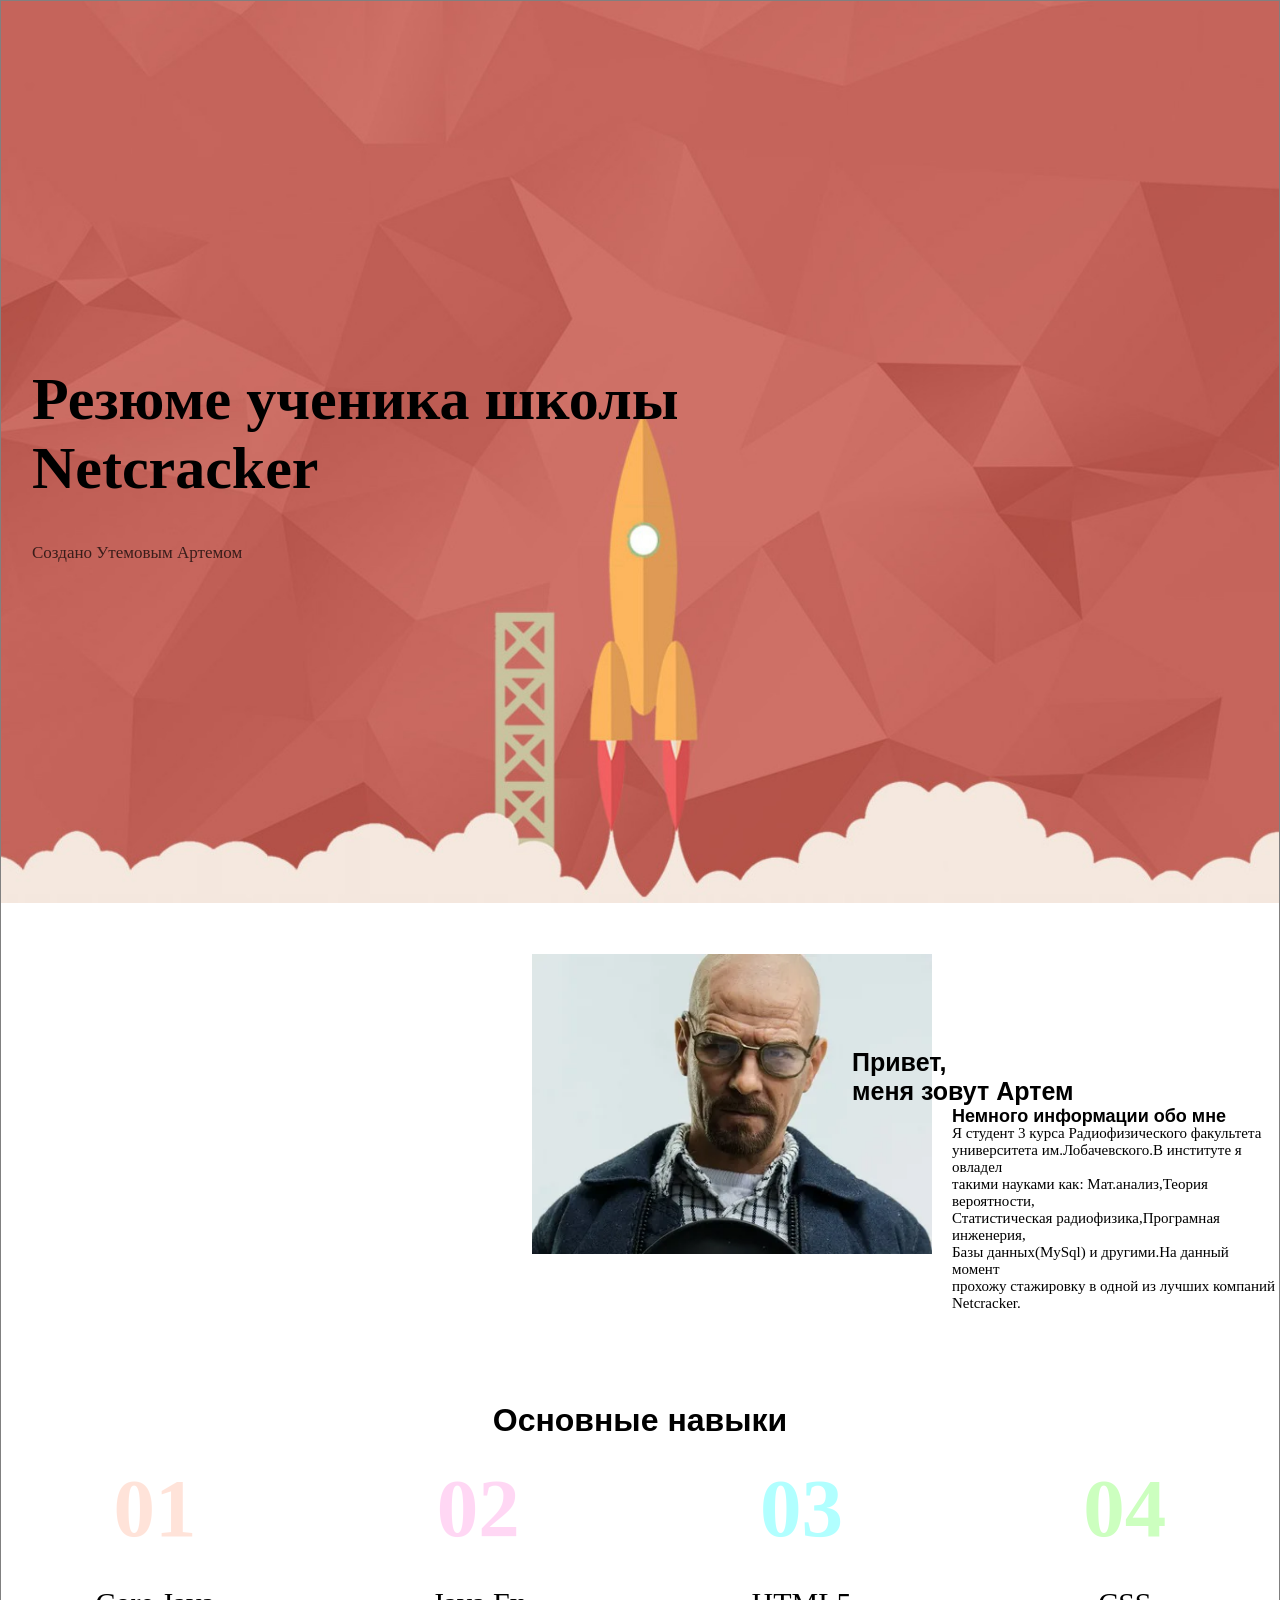
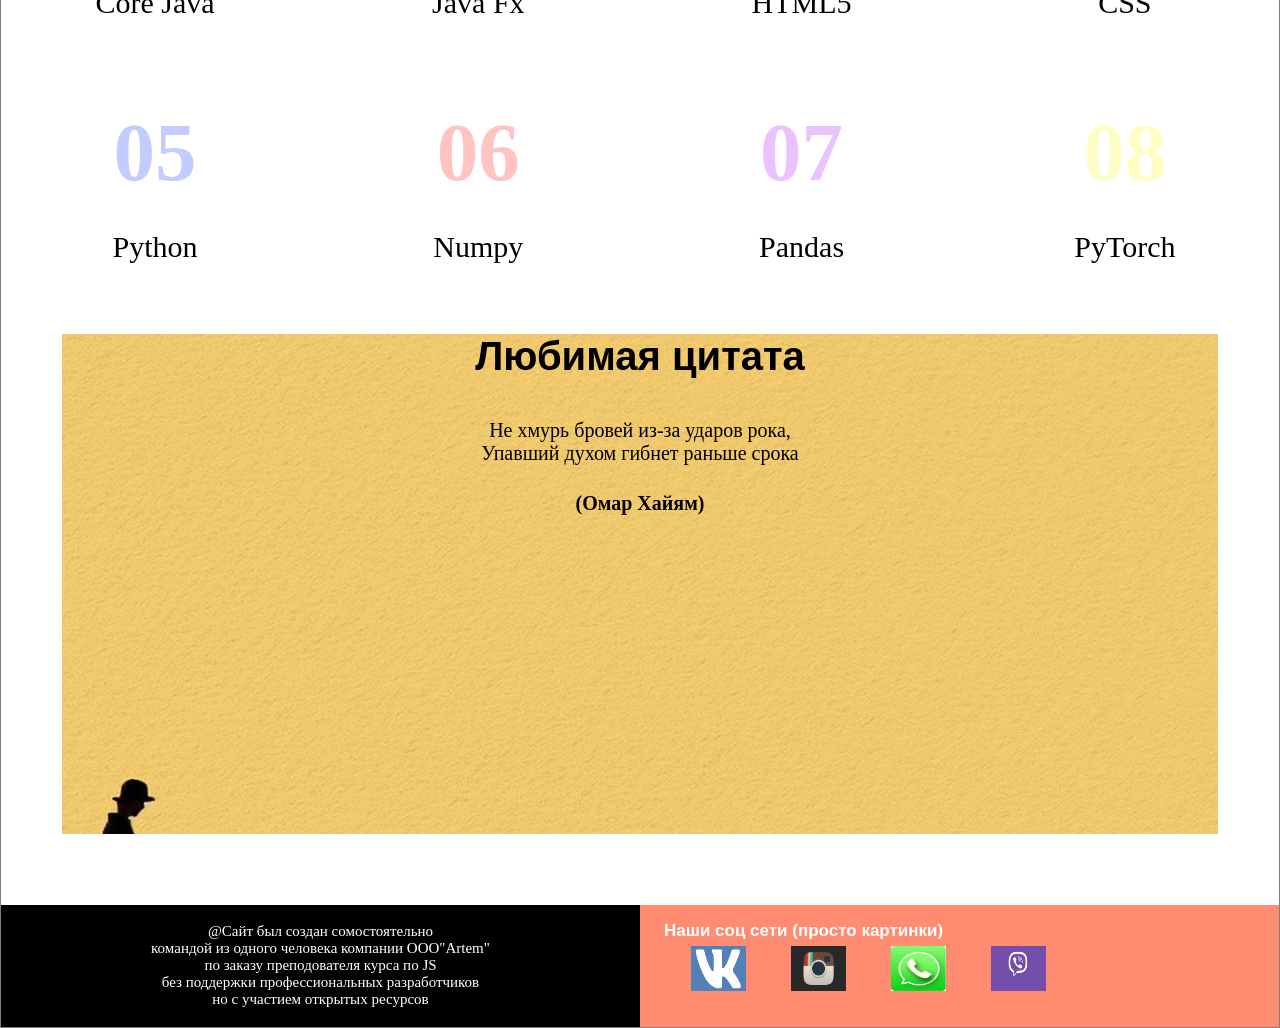
<file: index.html>
<!DOCTYPE html>
<html lang="ru">
<head>
    <meta charset="UTF-8" >
    <title>Моё резюме</title>
    <link rel="stylesheet" href="style.css" type="text/css">
</head>
<body>
<table>
    <tr>
        <td class="header"  colspan="2" ><h1 class="heder_title">Резюме ученика школы <br/>Netcracker</br>
            <h3 class="hedtext"> Создано Утемовым Артемом</h3>
        </h1>
        </td>

    </tr>
    <tr>
        <td class="bod1" colspan="2">
            <div class="cont">
            <img  class="avatar" src="haizenberg2.png">
            </div>
            <h3 class="hei">Привет,</br> меня зовут Артем</h3>
            <div class="about_me">
                <h3>Немного информации обо мне </h3>
                <p>Я студент 3 курса Радиофизического факультета</br>
                    университета им.Лобачевского.В институте я овладел</br>
                    такими науками как: Мат.анализ,Теория вероятности,</br>
                    Статистическая радиофизика,Програмная инженерия,</br>
                    Базы данных(MySql) и другими.На данный момент </br>
                    прохожу стажировку в одной из лучших компаний </br>
                    Netcracker.
                </p>
            </div>
            <h1 class="body_titly">Основные навыки </h1>
            <div class="naviki">
                <div class="naviki_item"><b class="first">01</b><p>Core Java</p></div>
                <div class="naviki_item"><b class="second">02</b><p>Java Fx</p></div>
                <div class="naviki_item"><b class="therd">03</b><p>HTML5</p></div>
                <div class="naviki_item"><b class="fours">04</b><p>CSS</p></div>
            </div>
            </br>
            </br>
            </br>
            <div class="naviki">
                <div class="naviki_item"><b class="fiths">05</b><p>Python</p></div>
                <div class="naviki_item"><b class="sixs">06</b><p>Numpy</p></div>
                <div class="naviki_item"><b class="seven">07</b><p>Pandas</p></div>
                <div class="naviki_item"><b class="eight">08</b><p>PyTorch</p></div>
            </div>
            <div class="container">
                <h3>Любимая цитата </h3>
                <p> Не хмурь бровей из-за ударов рока,</br>
                    Упавший духом гибнет раньше срока
                </p>
                <h4> (Омар Хайям)</h4>

            </div>
        </td>
    </tr>
    <tr>
        <td class="footer1">
            <p>
                @Сайт был создан сомостоятельно</br>
                командой из одного человека компании ООО"Artem"</br>
                по заказу преподователя курса по JS</br>
                без поддержки профессиональных разработчиков</br>
                но с участием открытых ресурсов </br>
            </p>
        </td>
        <td class="footer2" >
            <h2>Наши соц сети (просто картинки)</h2>
            <img class="vk" src="vkicon2.png">
            <img class="inst"src="insicon.png">
            <img class="watsapp"src="whatsicon.png">
            <img class="viber"src="vibericon.png">
        </td>
    </tr>
</table>
</body>
</html>
</file>
<file: style.css>
body{
    margin: auto;
    overflow-x: hidden;
}
table{
    border: 1px solid grey;
    border-spacing: 0px;
    border-collapse: collapse;
    width: 100%;
    max-width: 2000px;


}
.header{
    width: 100%;
    height: 100vh;
    min-width: 800px;
    background: url("hederbg.png") center no-repeat;
    background-size: cover;


}
.heder_title{
    font-size: 60px;
    font-weight: bold;
    margin-left: 30px;
}
.hedtext{
    opacity: .7;
    font-size: 17px;
    font-weight:normal;
    margin-left: 30px;

}
.bod1{
    background-color: white;
    width: 100%;
    height: 1000px;

}
.cont{
    margin-top: 50px;
    margin-left: 530px;
}
.avatar{
    width: 400px;
    height: 300px;
}
.hei{
    font-weight: bold;
    font-size: 25px;
    margin-left:850px  ;
    margin-top: -210px;
    font-family: "Comic Sans MS",cursive,sans-serif;
}
.about_me{
    margin-left: 950px;
    margin-top: 30px;
    font-size: 15px;
}
.about_me h3{
    margin-top: -30px;
    font-size: 18px;
    font-weight: bold;
    font-family: "Comic Sans MS",cursive,sans-serif;
}
.about_me p{
    margin-top: -20px;
    font-size: 15px;
}
.body_titly{
    margin-top: 90px;
    text-align: center;
    font-family: "Comic Sans MS",cursive,sans-serif;
}
.naviki{
    display:flex ;
    justify-content: space-between;
    text-align: center;
}
.naviki_item{
    width: 24%;
    font-size: 83px;

}
.naviki_item p{
    z-index: 1000;
    font-size: 30px;
    color: black;
}
.first{
    color: #ffa684;
    opacity: .3;
}
.second{
    color: #ff7cdd;
    opacity: .3;
}
.therd{
    color: aqua;
    opacity: .3;
}
.fours{
    color: #59ff2e;
    opacity: .3;
}
.fiths{
    color: #3759ff;
    opacity: .3;
}
.sixs{
    color: #ff3f38;
    opacity: .3;
}
.seven{
    color: #b838ff;
    opacity: .3;
}
.eight{
    color: #fffb37;
    opacity: .3;
}
.container{
    background: url("cont5.png") center no-repeat;
    height: 500px;
    margin-left: 60px;
    margin-right: 60px;
    margin-bottom: 70px;
    text-align: center;
    font-size: 20px;
    font-family: "DejaVu Sans Condensed",cursive;
}
.container h3{
    font-family: "Comic Sans MS",cursive,sans-serif;
    font-size: 40px;
}
.footer1{
    width: 50%;
    height: 70px;
    background-color: black;
    color: white;
    text-align: center;
    font-size: 15px;
}
.footer2{
    background-color: #ff8b70;
}
.footer2 h2{
    color: white;
    font-family: "Comic Sans MS",cursive,sans-serif;
    font-size: 17px;
    text-align: left;
    margin-left: 23px;
    margin-bottom: 85px;
}
.vk{
    position: absolute;
    width: 55px;
    height: 45px;
    margin-left: 50px;
    margin-top: -80px;
}
.inst{
    position: absolute;
    width: 55px;
    height: 45px;
    margin-left: 150px;
    margin-top: -80px;
}
.watsapp{
    position: absolute;
    width: 55px;
    height: 45px;
    margin-left: 250px;
    margin-top: -80px;
}
.viber{
    position: absolute;
    width: 55px;
    height: 45px;
    margin-left: 350px;
    margin-top: -80px;
}
</file>
